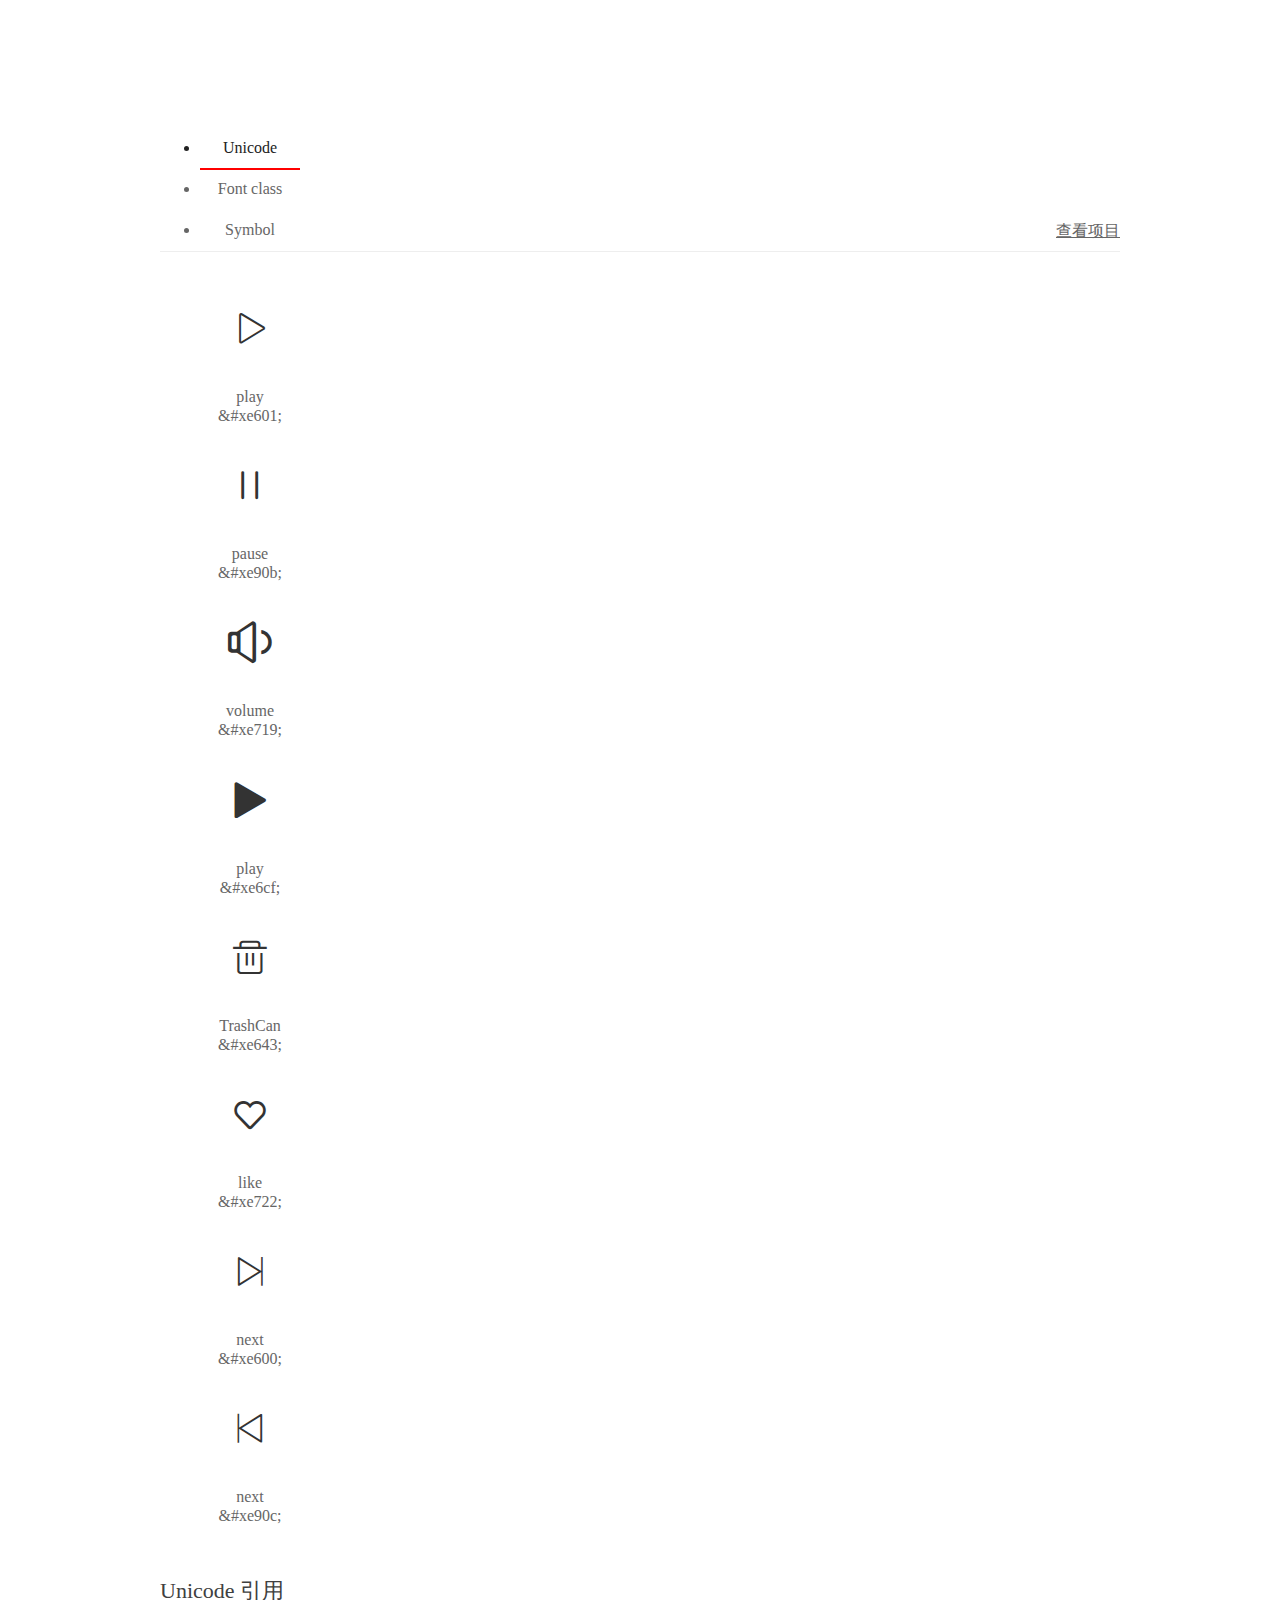
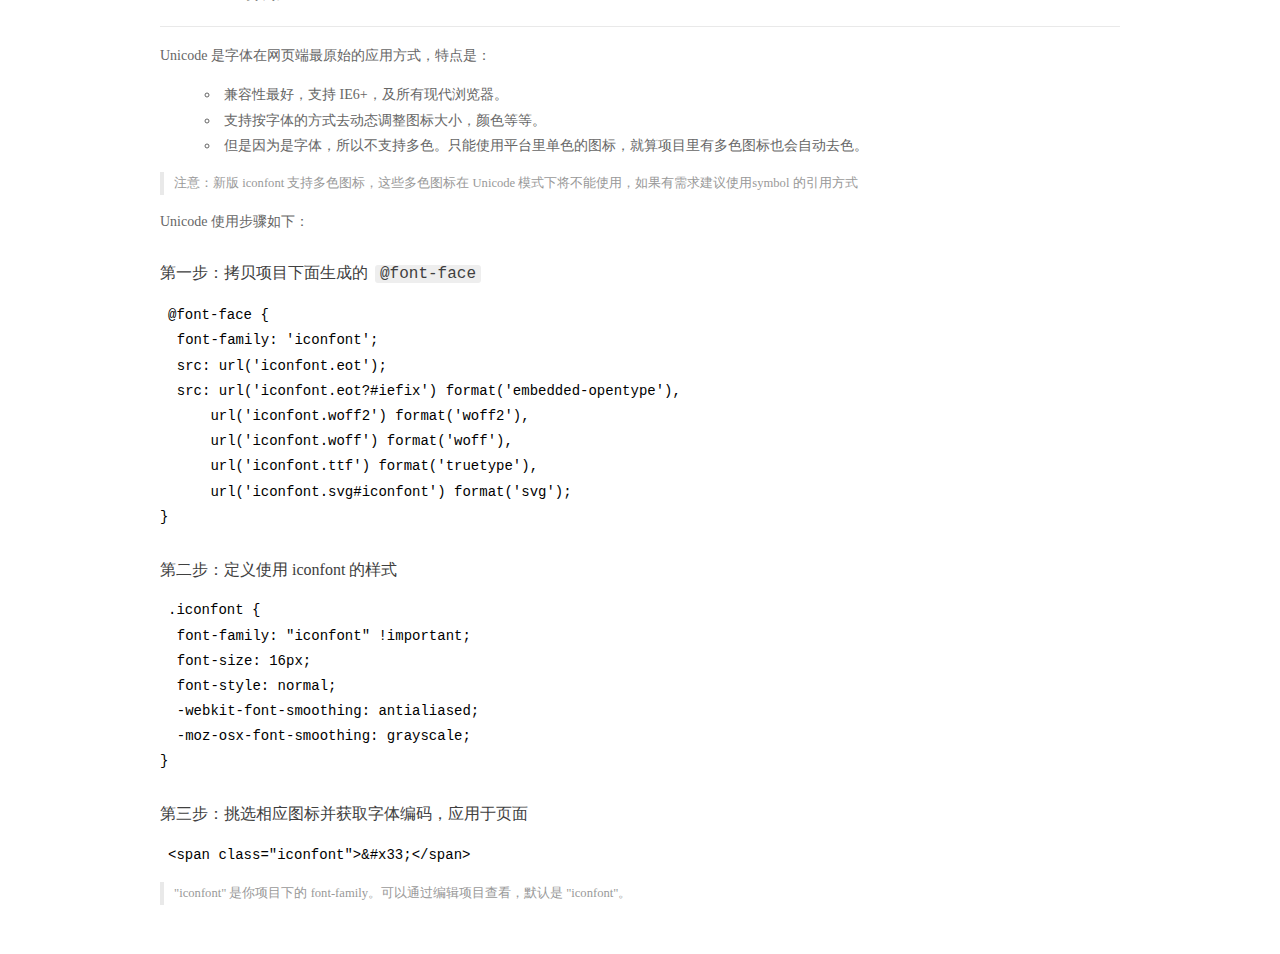
<file: iconfont/demo_index.html>
<!DOCTYPE html>
<html>
<head>
  <meta charset="utf-8"/>
  <title>IconFont Demo</title>
  <link rel="shortcut icon" href="https://gtms04.alicdn.com/tps/i4/TB1_oz6GVXXXXaFXpXXJDFnIXXX-64-64.ico" type="image/x-icon"/>
  <link rel="stylesheet" href="https://g.alicdn.com/thx/cube/1.3.2/cube.min.css">
  <link rel="stylesheet" href="demo.css">
  <link rel="stylesheet" href="iconfont.css">
  <script src="iconfont.js"></script>
  <!-- jQuery -->
  <script src="https://a1.alicdn.com/oss/uploads/2018/12/26/7bfddb60-08e8-11e9-9b04-53e73bb6408b.js"></script>
  <!-- 代码高亮 -->
  <script src="https://a1.alicdn.com/oss/uploads/2018/12/26/a3f714d0-08e6-11e9-8a15-ebf944d7534c.js"></script>
</head>
<body>
  <div class="main">
    <h1 class="logo"><a href="https://www.iconfont.cn/" title="iconfont 首页" target="_blank">&#xe86b;</a></h1>
    <div class="nav-tabs">
      <ul id="tabs" class="dib-box">
        <li class="dib active"><span>Unicode</span></li>
        <li class="dib"><span>Font class</span></li>
        <li class="dib"><span>Symbol</span></li>
      </ul>
      
      <a href="https://www.iconfont.cn/manage/index?manage_type=myprojects&projectId=1058109" target="_blank" class="nav-more">查看项目</a>
      
    </div>
    <div class="tab-container">
      <div class="content unicode" style="display: block;">
          <ul class="icon_lists dib-box">
          
            <li class="dib">
              <span class="icon iconfont">&#xe601;</span>
                <div class="name">play</div>
                <div class="code-name">&amp;#xe601;</div>
              </li>
          
            <li class="dib">
              <span class="icon iconfont">&#xe90b;</span>
                <div class="name">pause</div>
                <div class="code-name">&amp;#xe90b;</div>
              </li>
          
            <li class="dib">
              <span class="icon iconfont">&#xe719;</span>
                <div class="name">volume</div>
                <div class="code-name">&amp;#xe719;</div>
              </li>
          
            <li class="dib">
              <span class="icon iconfont">&#xe6cf;</span>
                <div class="name">play</div>
                <div class="code-name">&amp;#xe6cf;</div>
              </li>
          
            <li class="dib">
              <span class="icon iconfont">&#xe643;</span>
                <div class="name">TrashCan</div>
                <div class="code-name">&amp;#xe643;</div>
              </li>
          
            <li class="dib">
              <span class="icon iconfont">&#xe722;</span>
                <div class="name">like</div>
                <div class="code-name">&amp;#xe722;</div>
              </li>
          
            <li class="dib">
              <span class="icon iconfont">&#xe600;</span>
                <div class="name">next</div>
                <div class="code-name">&amp;#xe600;</div>
              </li>
          
            <li class="dib">
              <span class="icon iconfont">&#xe90c;</span>
                <div class="name">next</div>
                <div class="code-name">&amp;#xe90c;</div>
              </li>
          
          </ul>
          <div class="article markdown">
          <h2 id="unicode-">Unicode 引用</h2>
          <hr>

          <p>Unicode 是字体在网页端最原始的应用方式，特点是：</p>
          <ul>
            <li>兼容性最好，支持 IE6+，及所有现代浏览器。</li>
            <li>支持按字体的方式去动态调整图标大小，颜色等等。</li>
            <li>但是因为是字体，所以不支持多色。只能使用平台里单色的图标，就算项目里有多色图标也会自动去色。</li>
          </ul>
          <blockquote>
            <p>注意：新版 iconfont 支持多色图标，这些多色图标在 Unicode 模式下将不能使用，如果有需求建议使用symbol 的引用方式</p>
          </blockquote>
          <p>Unicode 使用步骤如下：</p>
          <h3 id="-font-face">第一步：拷贝项目下面生成的 <code>@font-face</code></h3>
<pre><code class="language-css"
>@font-face {
  font-family: 'iconfont';
  src: url('iconfont.eot');
  src: url('iconfont.eot?#iefix') format('embedded-opentype'),
      url('iconfont.woff2') format('woff2'),
      url('iconfont.woff') format('woff'),
      url('iconfont.ttf') format('truetype'),
      url('iconfont.svg#iconfont') format('svg');
}
</code></pre>
          <h3 id="-iconfont-">第二步：定义使用 iconfont 的样式</h3>
<pre><code class="language-css"
>.iconfont {
  font-family: "iconfont" !important;
  font-size: 16px;
  font-style: normal;
  -webkit-font-smoothing: antialiased;
  -moz-osx-font-smoothing: grayscale;
}
</code></pre>
          <h3 id="-">第三步：挑选相应图标并获取字体编码，应用于页面</h3>
<pre>
<code class="language-html"
>&lt;span class="iconfont"&gt;&amp;#x33;&lt;/span&gt;
</code></pre>
          <blockquote>
            <p>"iconfont" 是你项目下的 font-family。可以通过编辑项目查看，默认是 "iconfont"。</p>
          </blockquote>
          </div>
      </div>
      <div class="content font-class">
        <ul class="icon_lists dib-box">
          
          <li class="dib">
            <span class="icon iconfont icon-play"></span>
            <div class="name">
              play
            </div>
            <div class="code-name">.icon-play
            </div>
          </li>
          
          <li class="dib">
            <span class="icon iconfont icon-pause"></span>
            <div class="name">
              pause
            </div>
            <div class="code-name">.icon-pause
            </div>
          </li>
          
          <li class="dib">
            <span class="icon iconfont icon-volume"></span>
            <div class="name">
              volume
            </div>
            <div class="code-name">.icon-volume
            </div>
          </li>
          
          <li class="dib">
            <span class="icon iconfont icon-list-play"></span>
            <div class="name">
              play
            </div>
            <div class="code-name">.icon-list-play
            </div>
          </li>
          
          <li class="dib">
            <span class="icon iconfont icon-dislike"></span>
            <div class="name">
              TrashCan
            </div>
            <div class="code-name">.icon-dislike
            </div>
          </li>
          
          <li class="dib">
            <span class="icon iconfont icon-like"></span>
            <div class="name">
              like
            </div>
            <div class="code-name">.icon-like
            </div>
          </li>
          
          <li class="dib">
            <span class="icon iconfont icon-next"></span>
            <div class="name">
              next
            </div>
            <div class="code-name">.icon-next
            </div>
          </li>
          
          <li class="dib">
            <span class="icon iconfont icon-prev"></span>
            <div class="name">
              next
            </div>
            <div class="code-name">.icon-prev
            </div>
          </li>
          
        </ul>
        <div class="article markdown">
        <h2 id="font-class-">font-class 引用</h2>
        <hr>

        <p>font-class 是 Unicode 使用方式的一种变种，主要是解决 Unicode 书写不直观，语意不明确的问题。</p>
        <p>与 Unicode 使用方式相比，具有如下特点：</p>
        <ul>
          <li>兼容性良好，支持 IE8+，及所有现代浏览器。</li>
          <li>相比于 Unicode 语意明确，书写更直观。可以很容易分辨这个 icon 是什么。</li>
          <li>因为使用 class 来定义图标，所以当要替换图标时，只需要修改 class 里面的 Unicode 引用。</li>
          <li>不过因为本质上还是使用的字体，所以多色图标还是不支持的。</li>
        </ul>
        <p>使用步骤如下：</p>
        <h3 id="-fontclass-">第一步：引入项目下面生成的 fontclass 代码：</h3>
<pre><code class="language-html">&lt;link rel="stylesheet" href="./iconfont.css"&gt;
</code></pre>
        <h3 id="-">第二步：挑选相应图标并获取类名，应用于页面：</h3>
<pre><code class="language-html">&lt;span class="iconfont icon-xxx"&gt;&lt;/span&gt;
</code></pre>
        <blockquote>
          <p>"
            iconfont" 是你项目下的 font-family。可以通过编辑项目查看，默认是 "iconfont"。</p>
        </blockquote>
      </div>
      </div>
      <div class="content symbol">
          <ul class="icon_lists dib-box">
          
            <li class="dib">
                <svg class="icon svg-icon" aria-hidden="true">
                  <use xlink:href="#icon-play"></use>
                </svg>
                <div class="name">play</div>
                <div class="code-name">#icon-play</div>
            </li>
          
            <li class="dib">
                <svg class="icon svg-icon" aria-hidden="true">
                  <use xlink:href="#icon-pause"></use>
                </svg>
                <div class="name">pause</div>
                <div class="code-name">#icon-pause</div>
            </li>
          
            <li class="dib">
                <svg class="icon svg-icon" aria-hidden="true">
                  <use xlink:href="#icon-volume"></use>
                </svg>
                <div class="name">volume</div>
                <div class="code-name">#icon-volume</div>
            </li>
          
            <li class="dib">
                <svg class="icon svg-icon" aria-hidden="true">
                  <use xlink:href="#icon-list-play"></use>
                </svg>
                <div class="name">play</div>
                <div class="code-name">#icon-list-play</div>
            </li>
          
            <li class="dib">
                <svg class="icon svg-icon" aria-hidden="true">
                  <use xlink:href="#icon-dislike"></use>
                </svg>
                <div class="name">TrashCan</div>
                <div class="code-name">#icon-dislike</div>
            </li>
          
            <li class="dib">
                <svg class="icon svg-icon" aria-hidden="true">
                  <use xlink:href="#icon-like"></use>
                </svg>
                <div class="name">like</div>
                <div class="code-name">#icon-like</div>
            </li>
          
            <li class="dib">
                <svg class="icon svg-icon" aria-hidden="true">
                  <use xlink:href="#icon-next"></use>
                </svg>
                <div class="name">next</div>
                <div class="code-name">#icon-next</div>
            </li>
          
            <li class="dib">
                <svg class="icon svg-icon" aria-hidden="true">
                  <use xlink:href="#icon-prev"></use>
                </svg>
                <div class="name">next</div>
                <div class="code-name">#icon-prev</div>
            </li>
          
          </ul>
          <div class="article markdown">
          <h2 id="symbol-">Symbol 引用</h2>
          <hr>

          <p>这是一种全新的使用方式，应该说这才是未来的主流，也是平台目前推荐的用法。相关介绍可以参考这篇<a href="">文章</a>
            这种用法其实是做了一个 SVG 的集合，与另外两种相比具有如下特点：</p>
          <ul>
            <li>支持多色图标了，不再受单色限制。</li>
            <li>通过一些技巧，支持像字体那样，通过 <code>font-size</code>, <code>color</code> 来调整样式。</li>
            <li>兼容性较差，支持 IE9+，及现代浏览器。</li>
            <li>浏览器渲染 SVG 的性能一般，还不如 png。</li>
          </ul>
          <p>使用步骤如下：</p>
          <h3 id="-symbol-">第一步：引入项目下面生成的 symbol 代码：</h3>
<pre><code class="language-html">&lt;script src="./iconfont.js"&gt;&lt;/script&gt;
</code></pre>
          <h3 id="-css-">第二步：加入通用 CSS 代码（引入一次就行）：</h3>
<pre><code class="language-html">&lt;style&gt;
.icon {
  width: 1em;
  height: 1em;
  vertical-align: -0.15em;
  fill: currentColor;
  overflow: hidden;
}
&lt;/style&gt;
</code></pre>
          <h3 id="-">第三步：挑选相应图标并获取类名，应用于页面：</h3>
<pre><code class="language-html">&lt;svg class="icon" aria-hidden="true"&gt;
  &lt;use xlink:href="#icon-xxx"&gt;&lt;/use&gt;
&lt;/svg&gt;
</code></pre>
          </div>
      </div>

    </div>
  </div>
  <script>
  $(document).ready(function () {
      $('.tab-container .content:first').show()

      $('#tabs li').click(function (e) {
        var tabContent = $('.tab-container .content')
        var index = $(this).index()

        if ($(this).hasClass('active')) {
          return
        } else {
          $('#tabs li').removeClass('active')
          $(this).addClass('active')

          tabContent.hide().eq(index).fadeIn()
        }
      })
    })
  </script>
</body>
</html>
</file>
<file: iconfont/demo.css>
/* Logo 字体 */
@font-face {
  font-family: "iconfont logo";
  src: url('https://at.alicdn.com/t/font_985780_km7mi63cihi.eot?t=1545807318834');
  src: url('https://at.alicdn.com/t/font_985780_km7mi63cihi.eot?t=1545807318834#iefix') format('embedded-opentype'),
    url('https://at.alicdn.com/t/font_985780_km7mi63cihi.woff?t=1545807318834') format('woff'),
    url('https://at.alicdn.com/t/font_985780_km7mi63cihi.ttf?t=1545807318834') format('truetype'),
    url('https://at.alicdn.com/t/font_985780_km7mi63cihi.svg?t=1545807318834#iconfont') format('svg');
}

.logo {
  font-family: "iconfont logo";
  font-size: 160px;
  font-style: normal;
  -webkit-font-smoothing: antialiased;
  -moz-osx-font-smoothing: grayscale;
}

/* tabs */
.nav-tabs {
  position: relative;
}

.nav-tabs .nav-more {
  position: absolute;
  right: 0;
  bottom: 0;
  height: 42px;
  line-height: 42px;
  color: #666;
}

#tabs {
  border-bottom: 1px solid #eee;
}

#tabs li {
  cursor: pointer;
  width: 100px;
  height: 40px;
  line-height: 40px;
  text-align: center;
  font-size: 16px;
  border-bottom: 2px solid transparent;
  position: relative;
  z-index: 1;
  margin-bottom: -1px;
  color: #666;
}


#tabs .active {
  border-bottom-color: #f00;
  color: #222;
}

.tab-container .content {
  display: none;
}

/* 页面布局 */
.main {
  padding: 30px 100px;
  width: 960px;
  margin: 0 auto;
}

.main .logo {
  color: #333;
  text-align: left;
  margin-bottom: 30px;
  line-height: 1;
  height: 110px;
  margin-top: -50px;
  overflow: hidden;
  *zoom: 1;
}

.main .logo a {
  font-size: 160px;
  color: #333;
}

.helps {
  margin-top: 40px;
}

.helps pre {
  padding: 20px;
  margin: 10px 0;
  border: solid 1px #e7e1cd;
  background-color: #fffdef;
  overflow: auto;
}

.icon_lists {
  width: 100% !important;
  overflow: hidden;
  *zoom: 1;
}

.icon_lists li {
  width: 100px;
  margin-bottom: 10px;
  margin-right: 20px;
  text-align: center;
  list-style: none !important;
  cursor: default;
}

.icon_lists li .code-name {
  line-height: 1.2;
}

.icon_lists .icon {
  display: block;
  height: 100px;
  line-height: 100px;
  font-size: 42px;
  margin: 10px auto;
  color: #333;
  -webkit-transition: font-size 0.25s linear, width 0.25s linear;
  -moz-transition: font-size 0.25s linear, width 0.25s linear;
  transition: font-size 0.25s linear, width 0.25s linear;
}

.icon_lists .icon:hover {
  font-size: 100px;
}

.icon_lists .svg-icon {
  /* 通过设置 font-size 来改变图标大小 */
  width: 1em;
  /* 图标和文字相邻时，垂直对齐 */
  vertical-align: -0.15em;
  /* 通过设置 color 来改变 SVG 的颜色/fill */
  fill: currentColor;
  /* path 和 stroke 溢出 viewBox 部分在 IE 下会显示
      normalize.css 中也包含这行 */
  overflow: hidden;
}

.icon_lists li .name,
.icon_lists li .code-name {
  color: #666;
}

/* markdown 样式 */
.markdown {
  color: #666;
  font-size: 14px;
  line-height: 1.8;
}

.highlight {
  line-height: 1.5;
}

.markdown img {
  vertical-align: middle;
  max-width: 100%;
}

.markdown h1 {
  color: #404040;
  font-weight: 500;
  line-height: 40px;
  margin-bottom: 24px;
}

.markdown h2,
.markdown h3,
.markdown h4,
.markdown h5,
.markdown h6 {
  color: #404040;
  margin: 1.6em 0 0.6em 0;
  font-weight: 500;
  clear: both;
}

.markdown h1 {
  font-size: 28px;
}

.markdown h2 {
  font-size: 22px;
}

.markdown h3 {
  font-size: 16px;
}

.markdown h4 {
  font-size: 14px;
}

.markdown h5 {
  font-size: 12px;
}

.markdown h6 {
  font-size: 12px;
}

.markdown hr {
  height: 1px;
  border: 0;
  background: #e9e9e9;
  margin: 16px 0;
  clear: both;
}

.markdown p {
  margin: 1em 0;
}

.markdown>p,
.markdown>blockquote,
.markdown>.highlight,
.markdown>ol,
.markdown>ul {
  width: 80%;
}

.markdown ul>li {
  list-style: circle;
}

.markdown>ul li,
.markdown blockquote ul>li {
  margin-left: 20px;
  padding-left: 4px;
}

.markdown>ul li p,
.markdown>ol li p {
  margin: 0.6em 0;
}

.markdown ol>li {
  list-style: decimal;
}

.markdown>ol li,
.markdown blockquote ol>li {
  margin-left: 20px;
  padding-left: 4px;
}

.markdown code {
  margin: 0 3px;
  padding: 0 5px;
  background: #eee;
  border-radius: 3px;
}

.markdown strong,
.markdown b {
  font-weight: 600;
}

.markdown>table {
  border-collapse: collapse;
  border-spacing: 0px;
  empty-cells: show;
  border: 1px solid #e9e9e9;
  width: 95%;
  margin-bottom: 24px;
}

.markdown>table th {
  white-space: nowrap;
  color: #333;
  font-weight: 600;
}

.markdown>table th,
.markdown>table td {
  border: 1px solid #e9e9e9;
  padding: 8px 16px;
  text-align: left;
}

.markdown>table th {
  background: #F7F7F7;
}

.markdown blockquote {
  font-size: 90%;
  color: #999;
  border-left: 4px solid #e9e9e9;
  padding-left: 0.8em;
  margin: 1em 0;
}

.markdown blockquote p {
  margin: 0;
}

.markdown .anchor {
  opacity: 0;
  transition: opacity 0.3s ease;
  margin-left: 8px;
}

.markdown .waiting {
  color: #ccc;
}

.markdown h1:hover .anchor,
.markdown h2:hover .anchor,
.markdown h3:hover .anchor,
.markdown h4:hover .anchor,
.markdown h5:hover .anchor,
.markdown h6:hover .anchor {
  opacity: 1;
  display: inline-block;
}

.markdown>br,
.markdown>p>br {
  clear: both;
}


.hljs {
  display: block;
  background: white;
  padding: 0.5em;
  color: #333333;
  overflow-x: auto;
}

.hljs-comment,
.hljs-meta {
  color: #969896;
}

.hljs-string,
.hljs-variable,
.hljs-template-variable,
.hljs-strong,
.hljs-emphasis,
.hljs-quote {
  color: #df5000;
}

.hljs-keyword,
.hljs-selector-tag,
.hljs-type {
  color: #a71d5d;
}

.hljs-literal,
.hljs-symbol,
.hljs-bullet,
.hljs-attribute {
  color: #0086b3;
}

.hljs-section,
.hljs-name {
  color: #63a35c;
}

.hljs-tag {
  color: #333333;
}

.hljs-title,
.hljs-attr,
.hljs-selector-id,
.hljs-selector-class,
.hljs-selector-attr,
.hljs-selector-pseudo {
  color: #795da3;
}

.hljs-addition {
  color: #55a532;
  background-color: #eaffea;
}

.hljs-deletion {
  color: #bd2c00;
  background-color: #ffecec;
}

.hljs-link {
  text-decoration: underline;
}

/* 代码高亮 */
/* PrismJS 1.15.0
https://prismjs.com/download.html#themes=prism&languages=markup+css+clike+javascript */
/**
 * prism.js default theme for JavaScript, CSS and HTML
 * Based on dabblet (http://dabblet.com)
 * @author Lea Verou
 */
code[class*="language-"],
pre[class*="language-"] {
  color: black;
  background: none;
  text-shadow: 0 1px white;
  font-family: Consolas, Monaco, 'Andale Mono', 'Ubuntu Mono', monospace;
  text-align: left;
  white-space: pre;
  word-spacing: normal;
  word-break: normal;
  word-wrap: normal;
  line-height: 1.5;

  -moz-tab-size: 4;
  -o-tab-size: 4;
  tab-size: 4;

  -webkit-hyphens: none;
  -moz-hyphens: none;
  -ms-hyphens: none;
  hyphens: none;
}

pre[class*="language-"]::-moz-selection,
pre[class*="language-"] ::-moz-selection,
code[class*="language-"]::-moz-selection,
code[class*="language-"] ::-moz-selection {
  text-shadow: none;
  background: #b3d4fc;
}

pre[class*="language-"]::selection,
pre[class*="language-"] ::selection,
code[class*="language-"]::selection,
code[class*="language-"] ::selection {
  text-shadow: none;
  background: #b3d4fc;
}

@media print {

  code[class*="language-"],
  pre[class*="language-"] {
    text-shadow: none;
  }
}

/* Code blocks */
pre[class*="language-"] {
  padding: 1em;
  margin: .5em 0;
  overflow: auto;
}

:not(pre)>code[class*="language-"],
pre[class*="language-"] {
  background: #f5f2f0;
}

/* Inline code */
:not(pre)>code[class*="language-"] {
  padding: .1em;
  border-radius: .3em;
  white-space: normal;
}

.token.comment,
.token.prolog,
.token.doctype,
.token.cdata {
  color: slategray;
}

.token.punctuation {
  color: #999;
}

.namespace {
  opacity: .7;
}

.token.property,
.token.tag,
.token.boolean,
.token.number,
.token.constant,
.token.symbol,
.token.deleted {
  color: #905;
}

.token.selector,
.token.attr-name,
.token.string,
.token.char,
.token.builtin,
.token.inserted {
  color: #690;
}

.token.operator,
.token.entity,
.token.url,
.language-css .token.string,
.style .token.string {
  color: #9a6e3a;
  background: hsla(0, 0%, 100%, .5);
}

.token.atrule,
.token.attr-value,
.token.keyword {
  color: #07a;
}

.token.function,
.token.class-name {
  color: #DD4A68;
}

.token.regex,
.token.important,
.token.variable {
  color: #e90;
}

.token.important,
.token.bold {
  font-weight: bold;
}

.token.italic {
  font-style: italic;
}

.token.entity {
  cursor: help;
}
</file>
<file: iconfont/iconfont.css>
@font-face {font-family: "iconfont";
  src: url('iconfont.eot?t=1551938841840'); /* IE9 */
  src: url('iconfont.eot?t=1551938841840#iefix') format('embedded-opentype'), /* IE6-IE8 */
  url('[data-uri]') format('woff2'),
  url('iconfont.woff?t=1551938841840') format('woff'),
  url('iconfont.ttf?t=1551938841840') format('truetype'), /* chrome, firefox, opera, Safari, Android, iOS 4.2+ */
  url('iconfont.svg?t=1551938841840#iconfont') format('svg'); /* iOS 4.1- */
}

.iconfont {
  font-family: "iconfont" !important;
  font-size: 16px;
  font-style: normal;
  -webkit-font-smoothing: antialiased;
  -moz-osx-font-smoothing: grayscale;
}

.icon-play:before {
  content: "\e601";
}

.icon-pause:before {
  content: "\e90b";
}

.icon-volume:before {
  content: "\e719";
}

.icon-list-play:before {
  content: "\e6cf";
}

.icon-dislike:before {
  content: "\e643";
}

.icon-like:before {
  content: "\e722";
}

.icon-next:before {
  content: "\e600";
}

.icon-prev:before {
  content: "\e90c";
}
</file>
